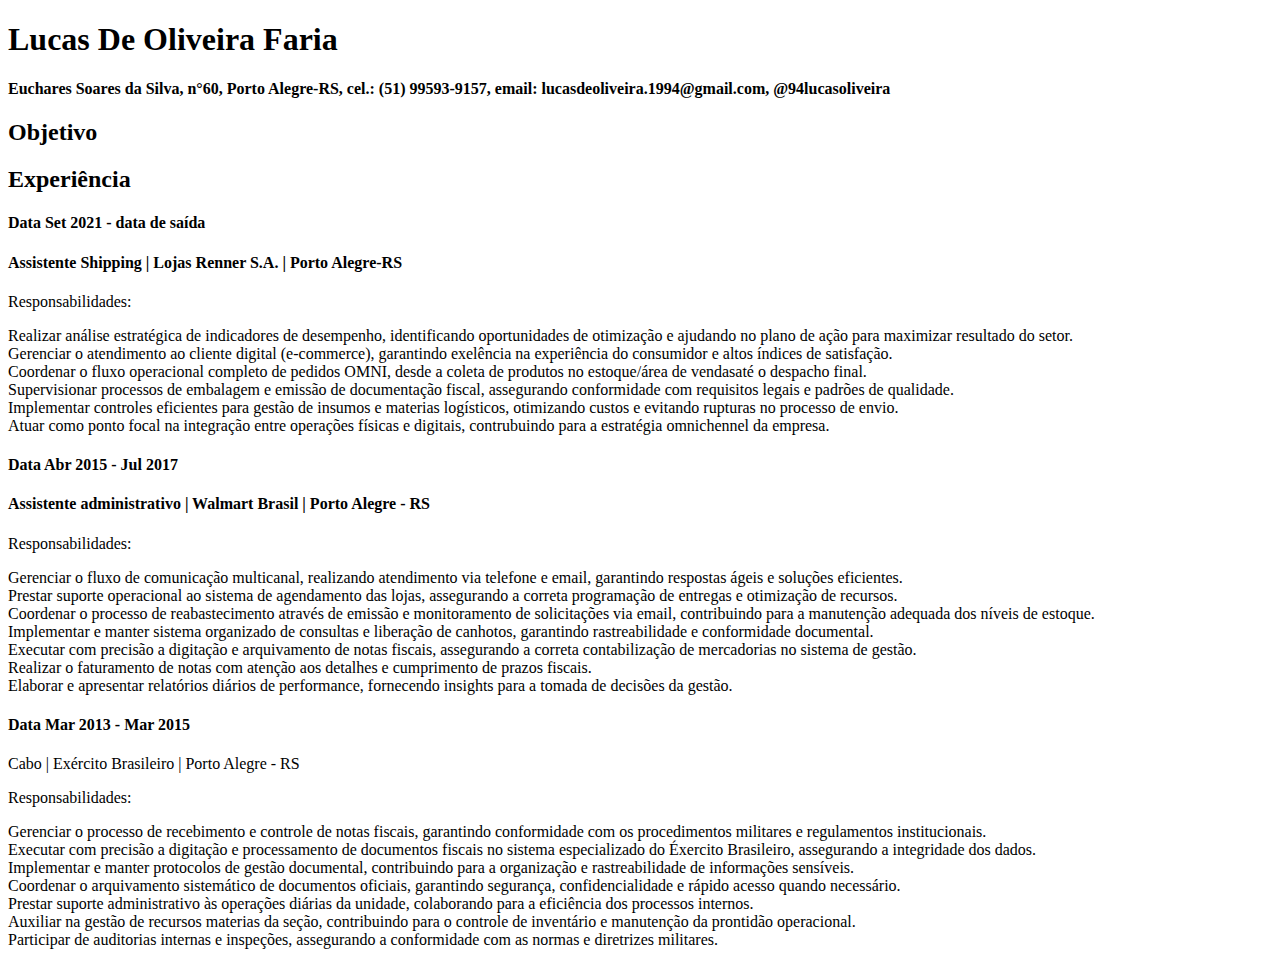
<file: index.html>
<!DOCTYPE html>
<html lang="pt-br">
<head>
    <meta charset="UTF-8">
    <meta name="viewport" content="width=device-width, initial-scale=1.0">
    <title>Curriculo</title>
</head>
<body>
    <h1>Lucas De Oliveira Faria</h1>
    <h4> Euchares Soares da Silva, n°60, Porto Alegre-RS, cel.: (51) 99593-9157, email: lucasdeoliveira.1994@gmail.com, @94lucasoliveira</h4>

    <h2>Objetivo</h2>
    <p></p>

    <h2>Experiência</h2>

    <h4>Data Set 2021 - data de saída</h4>
    <h4>Assistente Shipping | Lojas Renner S.A. | Porto Alegre-RS</h4>
    <p>Responsabilidades: </p>
        <li> Realizar análise estratégica de indicadores de desempenho, identificando oportunidades de otimização e ajudando no plano de ação para maximizar resultado do setor.</li>
        <li> Gerenciar o atendimento ao cliente digital (e-commerce), garantindo exelência na experiência do consumidor e altos índices de satisfação.</li>
        <li> Coordenar o fluxo operacional completo de pedidos OMNI, desde a coleta de produtos no estoque/área de vendasaté o despacho final.</li>
        <li> Supervisionar processos de embalagem e emissão de documentação fiscal, assegurando conformidade com requisitos legais e padrões de qualidade.</li>
        <li> Implementar controles eficientes para gestão de insumos e materias logísticos, otimizando custos e evitando rupturas no processo de envio.</li>
        <li> Atuar como ponto focal na integração entre operações físicas e digitais, contrubuindo para a estratégia omnichennel da empresa.</li>
    
        <h4>Data Abr 2015 - Jul 2017</h4>
    <h4>Assistente administrativo | Walmart Brasil | Porto Alegre - RS</h4>
    <p>Responsabilidades: </p>
        <li> Gerenciar o fluxo de comunicação multicanal, realizando atendimento via telefone e email, garantindo respostas ágeis e soluções eficientes.</li>
        <li> Prestar suporte operacional ao sistema de agendamento das lojas, assegurando a correta programação de entregas e otimização de recursos.</li>
        <li> Coordenar o processo de reabastecimento através de emissão e monitoramento de solicitações via email, contribuindo para a manutenção adequada dos níveis de estoque.</li>
        <li> Implementar e manter sistema organizado de consultas e liberação de canhotos, garantindo rastreabilidade e conformidade documental.</li>
        <li> Executar com precisão a digitação e arquivamento de notas fiscais, assegurando a correta contabilização de mercadorias no sistema de gestão.</li>
        <li> Realizar o faturamento de notas com atenção aos detalhes e cumprimento de prazos fiscais.</li>
        <li> Elaborar e apresentar relatórios diários de performance, fornecendo insights para a tomada de decisões da gestão.</li>
        
        <h4>Data Mar 2013 - Mar 2015</h4>
        Cabo | Exército Brasileiro | Porto Alegre - RS
    <p>Responsabilidades: </p>
        <li> Gerenciar o processo de recebimento e controle de notas fiscais, garantindo conformidade com os procedimentos militares e regulamentos institucionais.</li>
        <li> Executar com precisão a digitação e processamento de documentos fiscais no sistema especializado do Éxercito Brasileiro, assegurando a integridade dos dados.</li>
        <li> Implementar e manter protocolos de gestão documental, contribuindo para a organização e rastreabilidade de informações sensíveis.</li>
        <li> Coordenar o arquivamento sistemático de documentos oficiais, garantindo segurança, confidencialidade e rápido acesso quando necessário.</li>
        <li> Prestar suporte administrativo às operações diárias da unidade, colaborando para a eficiência dos processos internos.</li>
        <li> Auxiliar na gestão de recursos materias da seção, contribuindo para o controle de inventário e manutenção da prontidão operacional.</li>
        <li> Participar de auditorias internas e inspeções, assegurando a conformidade com as normas e diretrizes militares.</li>
</body>
</html>
</file>
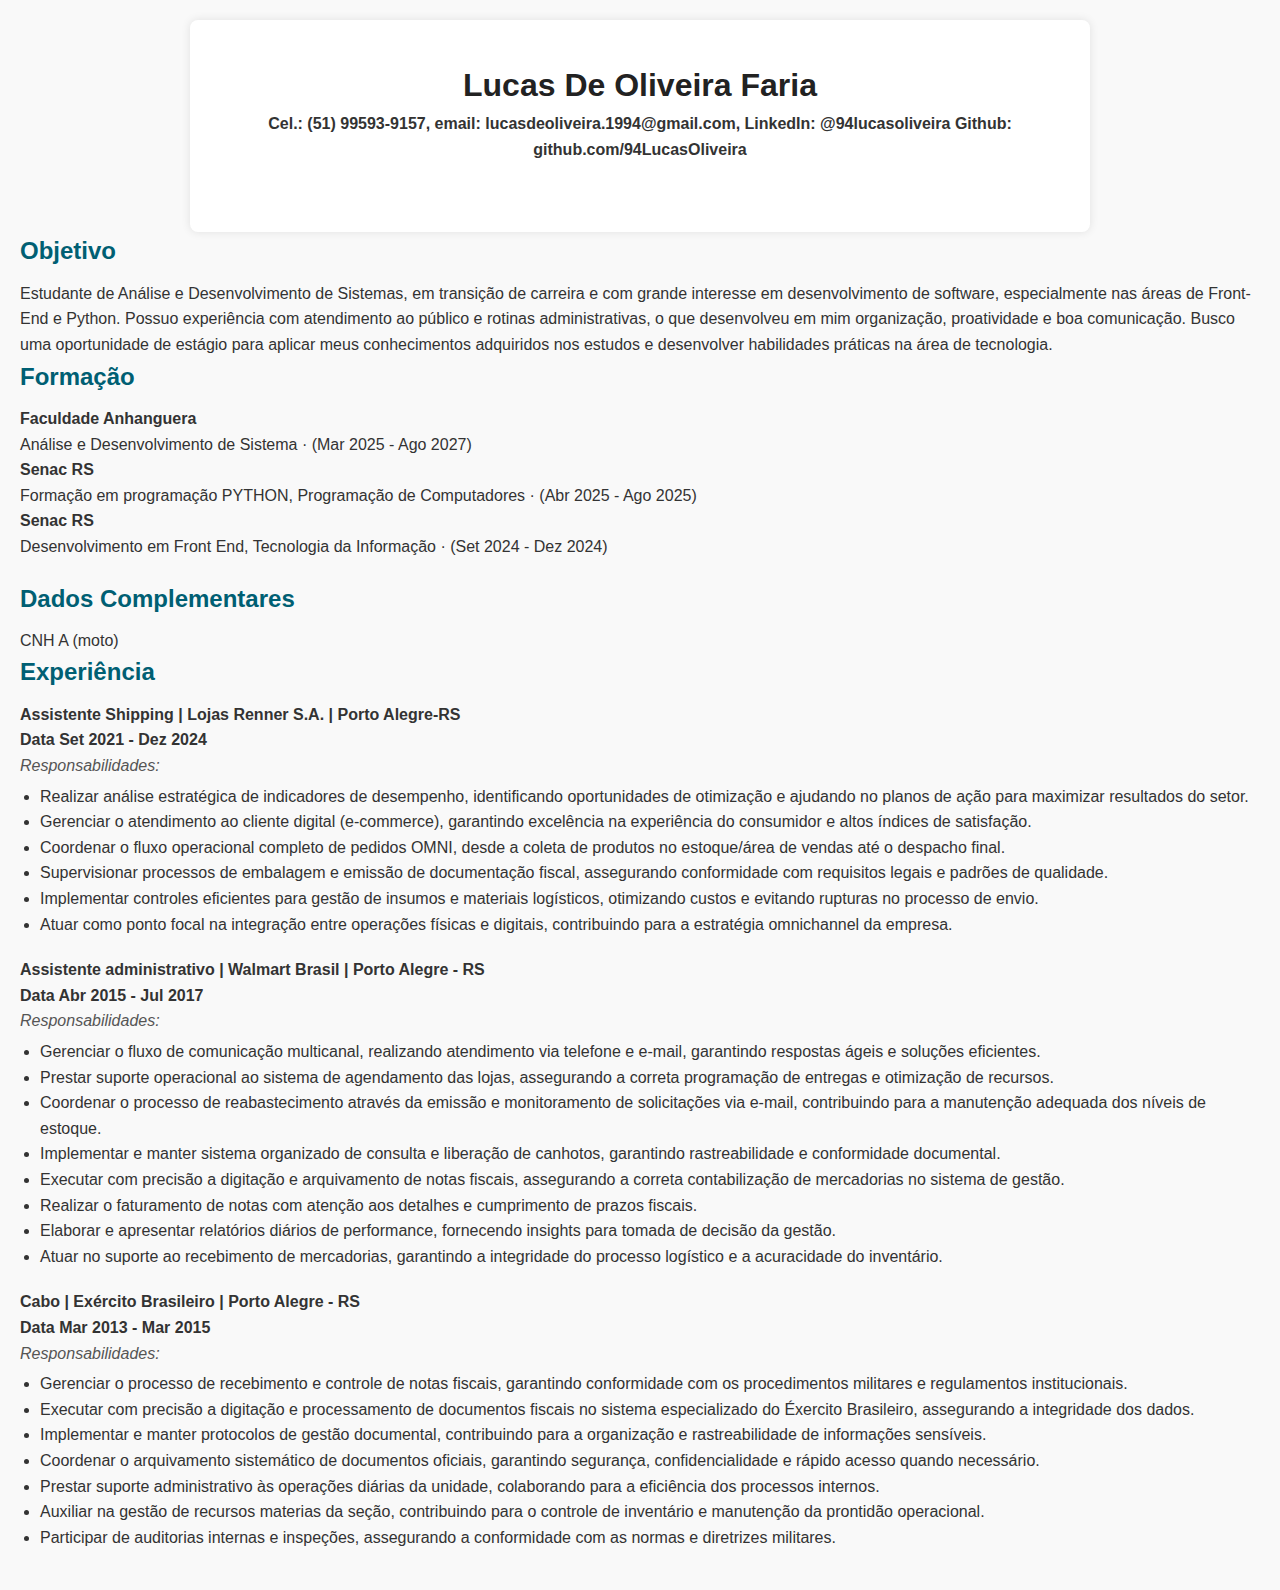
<file: curriculo.html>
<!DOCTYPE html>
<html lang="pt-br">
<head>
    <meta charset="UTF-8">
    <meta name="viewport" content="width=device-width, initial-scale=1.0">
    <title>Currículo - Lucas Oliveira</title>
    <link rel="stylesheet" href="style.css">
</head>
<body>
        <div class="container">
            <header>
                <h1>Lucas De Oliveira Faria</h1>
                <h4>Cel.: (51) 99593-9157, email: lucasdeoliveira.1994@gmail.com, LinkedIn: @94lucasoliveira Github: github.com/94LucasOliveira</h4>
            <header>
        </div>
    <section class="objetivo">
        <h2>Objetivo</h2>
        <p>
            Estudante de Análise e Desenvolvimento de Sistemas, em transição de carreira e com grande interesse em desenvolvimento de software, especialmente nas áreas de Front-End e Python. Possuo experiência com atendimento ao público e rotinas administrativas, o que desenvolveu em mim organização, proatividade e boa comunicação. Busco uma oportunidade de estágio para aplicar meus conhecimentos adquiridos nos estudos e desenvolver habilidades práticas na área de tecnologia.
        </p>
    </section>
    <section>
        <div class="formacao">
            <h2>Formação</h2>
            <h4>Faculdade Anhanguera</h4>
            <p>Análise e Desenvolvimento de Sistema · (Mar 2025 - Ago 2027)</p>
            
            <h4>Senac RS</h4>
            <p>Formação em programação PYTHON, Programação de Computadores · (Abr 2025 - Ago 2025)</p>

            <h4>Senac RS</h4>
            <p>Desenvolvimento em Front End, Tecnologia da Informação · (Set 2024 - Dez 2024)</p>
        </div>
    </section>
    <section>
        <div>
            <h2>Dados Complementares</h2>
            <p>CNH A (moto)</p>
        </div>
    </section>
    <section class="experiencia">
        <h2>Experiência</h2>
        <div class="job">
            <h4>Assistente Shipping | Lojas Renner S.A. | Porto Alegre-RS</h4>
            <h4>Data Set 2021 - Dez 2024</h4>
            <p>Responsabilidades: </p>
            <ul>
                <li>Realizar análise estratégica de indicadores de desempenho,  identificando
                oportunidades de otimização e ajudando no planos de ação para maximizar
                resultados do setor.</li>
                <li>Gerenciar o atendimento ao cliente digital (e-commerce), garantindo
                excelência na experiência do consumidor e altos índices de satisfação.</li>
                <li>Coordenar o fluxo operacional completo de pedidos OMNI, desde a coleta de
                produtos no estoque/área de vendas até o despacho final.</li>
                <li>Supervisionar processos de embalagem e emissão de documentação fiscal,
                assegurando conformidade com requisitos legais e padrões de qualidade.</li>
                <li>Implementar controles eficientes para gestão de insumos e materiais
                logísticos, otimizando custos e evitando rupturas no processo de envio.</li>
                <li>Atuar como ponto focal na integração entre operações físicas e digitais,
                contribuindo para a estratégia omnichannel da empresa.</li>
            </ul>
        </div>
        
        <div class="job">
            <h4>Assistente administrativo | Walmart Brasil | Porto Alegre - RS</h4>
            <h4>Data Abr 2015 - Jul 2017</h4>
            <p>Responsabilidades: </p>
            <ul>
                <li>Gerenciar o fluxo de comunicação multicanal, realizando atendimento via
                telefone e e-mail, garantindo respostas ágeis e soluções eficientes.</li>
                <li>Prestar suporte operacional ao sistema de agendamento das lojas,
                assegurando a correta programação de entregas e otimização de recursos.</li>
                <li>Coordenar o processo de reabastecimento através da emissão e
                monitoramento de solicitações via e-mail, contribuindo para a manutenção
                adequada dos níveis de estoque.</li>
                <li>Implementar e manter sistema organizado de consulta e liberação de
                canhotos, garantindo rastreabilidade e conformidade documental.</li>
                <li>Executar com precisão a digitação e arquivamento de notas fiscais,
                assegurando a correta contabilização de mercadorias no sistema de gestão.</li>
                <li>Realizar o faturamento de notas com atenção aos detalhes e cumprimento
                de prazos fiscais.</li>
                <li>Elaborar e apresentar relatórios diários de performance, fornecendo insights
                para tomada de decisão da gestão.</li>
                <li>Atuar no suporte ao recebimento de mercadorias, garantindo a integridade
                do processo logístico e a acuracidade do inventário.</li>
             </ul>
        </div>
         
        <div class="job">
            <h4>Cabo | Exército Brasileiro | Porto Alegre - RS</h4>
            <h4>Data Mar 2013 - Mar 2015</h4>
            <p>Responsabilidades: </p>
            <ul>
                <li> Gerenciar o processo de recebimento e controle de notas fiscais, garantindo conformidade com os procedimentos militares e regulamentos institucionais.</li>
                <li> Executar com precisão a digitação e processamento de documentos fiscais no sistema especializado do Éxercito Brasileiro, assegurando a integridade dos dados.</li>
                <li> Implementar e manter protocolos de gestão documental, contribuindo para a organização e rastreabilidade de informações sensíveis.</li>
                <li> Coordenar o arquivamento sistemático de documentos oficiais, garantindo segurança, confidencialidade e rápido acesso quando necessário.</li>
                <li> Prestar suporte administrativo às operações diárias da unidade, colaborando para a eficiência dos processos internos.</li>
                <li> Auxiliar na gestão de recursos materias da seção, contribuindo para o controle de inventário e manutenção da prontidão operacional.</li>
                <li> Participar de auditorias internas e inspeções, assegurando a conformidade com as normas e diretrizes militares.</li>
            </ul>
        </div>
    </section>
</body>
</html>
</file>
<file: style.css>
* {
  margin: 0;
  padding: 0;
  box-sizing: border-box;
}

body {
  font-family: "Segoe UI", Tahoma, Geneva, Verdana, sans-serif;
  background-color: #f9f9f9;
  color: #333;
  line-height: 1.6;
  padding: 20px;
}

.container {
  max-width: 900px;
  margin: auto;
  background: #fff;
  padding: 40px;
  border-radius: 8px;
  box-shadow: 0 0 10px rgba(0, 0, 0, 0.1);
}

header {
  text-align: center;
  margin-bottom: 30px;
}

header h1 {
  font-size: 2em;
  color: #222;
}

header p {
  color: #666;
  font-size: 1.1em;
}

h2 {
  color: #005f73;
  margin-bottom: 10px;
}

.job {
  margin-bottom: 20px;
}

.job ul {
  list-style-type: disc;
  margin-left: 20px;
  margin-top: 5px;
}

.job p {
  font-style: italic;
  color: #555;
}

.formacao {
  margin-bottom: 20px;
}
</file>
